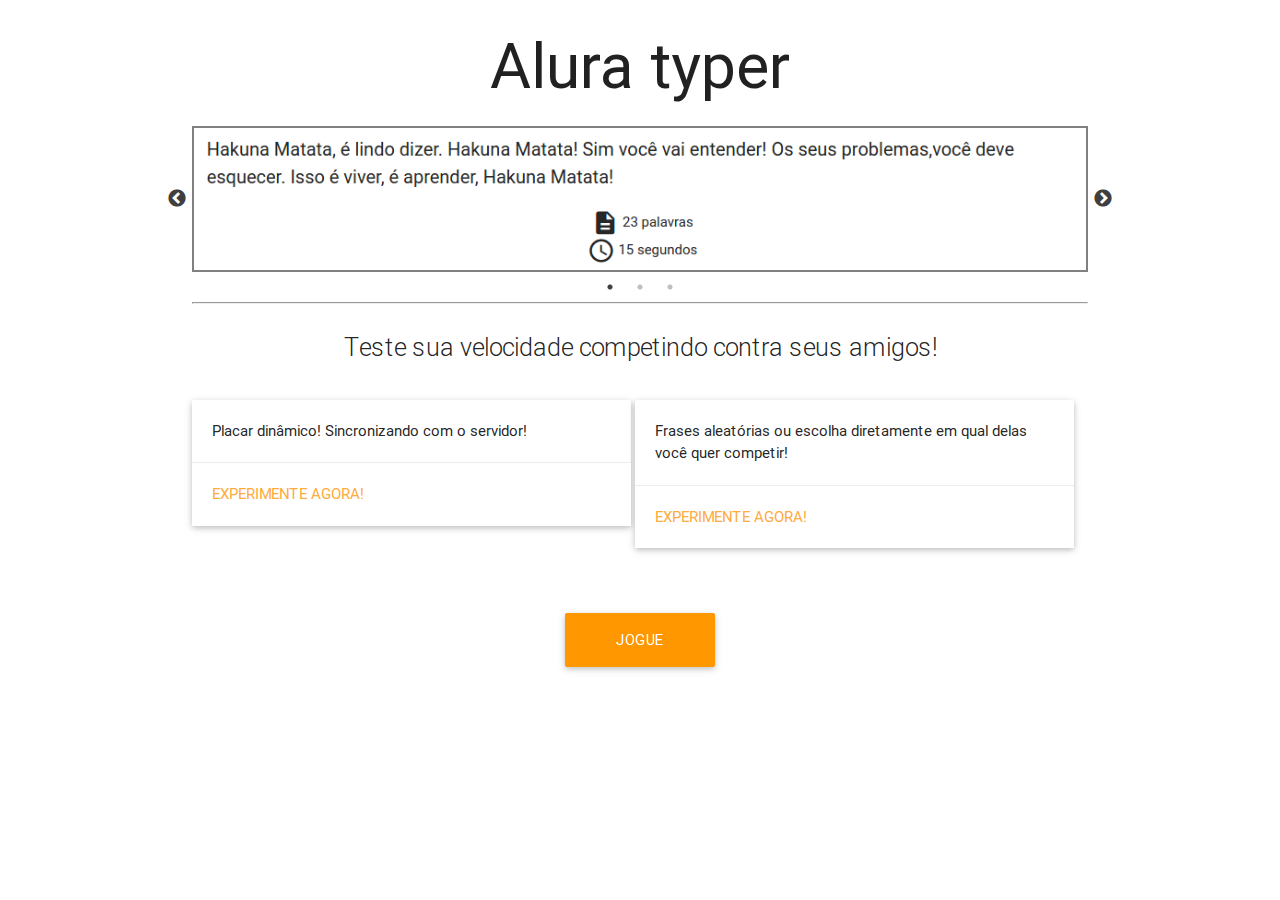
<file: alura-typer/public/index.html>
<!DOCTYPE html>
<html lang="en">

<head>
  <meta charset="UTF-8">
  <title>Alura Typer</title>
  <!--Import materialize.css-->
  <link rel="stylesheet" href="css/libs/materialize.min.css">
  <!-- Import Google Material Icons -->
  <link href="css/libs/google-fonts.css" rel="stylesheet">
  <link rel="stylesheet" type="text/css" href="slick/slick.css" />
  <link rel="stylesheet" type="text/css" href="slick/slick-theme.css" />
  <link href="css/index.css" rel="stylesheet">
</head>

<body>
  <section class="container">
    <h1 class="center titulo header">Alura typer</h1>
    <div class="slick">
      <img src="img/slide1.png" class="imagem-jogo">
      <img src="img/slide2.png" class="imagem-jogo">
      <img src="img/slide3.png" class="imagem-jogo">
    </div>
    <hr>
    <p class="flow-text center">Teste sua velocidade competindo contra seus amigos!</p>
    <div class="card">
      <div class="card-image">
        <!-- <img src="images/sample-1.jpg"> -->
      </div>
      <div class="card-content">
        <p>Placar dinâmico! Sincronizando com o servidor!</p>
      </div>
      <div class="card-action">
        <a href="principal.html">Experimente agora!</a>
      </div>
    </div>
    <div class="card">
      <div class="card-image">
        <!-- <img src="img/sl.jpg"> -->
      </div>
      <div class="card-content">
        <p>Frases aleatórias ou escolha diretamente em qual delas você quer competir!</p>
      </div>
      <div class="card-action">
        <a href="principal.html">Experimente agora!</a>
      </div>
    </div>

    <a class="waves-effect waves-light btn-large orange" id="botao-jogue" href="principal.html">Jogue agora!</a>

  </section>

  <script src="js/jquery.js"></script>
  <script src="slick/slick.min.js"></script>
  <script src="js/slick.js"></script>

</body>

</html>
</file>
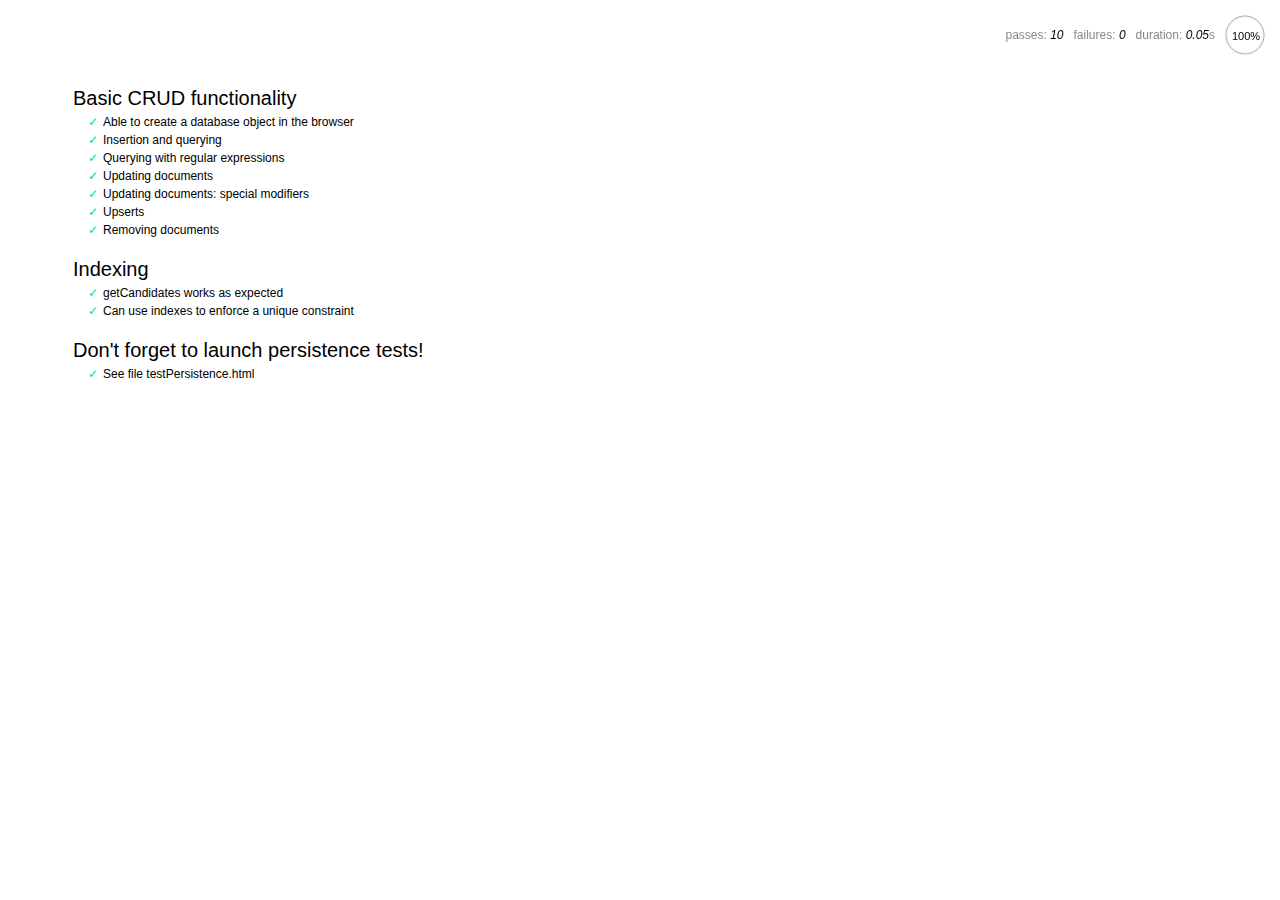
<file: alura-typer/servidor/node_modules/nedb/browser-version/test/index.html>
<!DOCTYPE html>
<html>
<head>
  <meta charset="utf-8">
  <title>Mocha tests for NeDB</title>
  <link rel="stylesheet" href="mocha.css">
</head>
<body>
  <div id="mocha"></div>
  <script src="jquery.min.js"></script>
  <script src="chai.js"></script>
  <script src="underscore.min.js"></script>
  <script src="mocha.js"></script>
  <script>mocha.setup('bdd')</script>
  <script src="../out/nedb.min.js"></script>
  <script src="localforage.js"></script>
  <script src="nedb-browser.js"></script>
  <script>
    mocha.checkLeaks();
    mocha.globals(['jQuery']);
    mocha.run();
  </script>
</body>
</html>
</file>
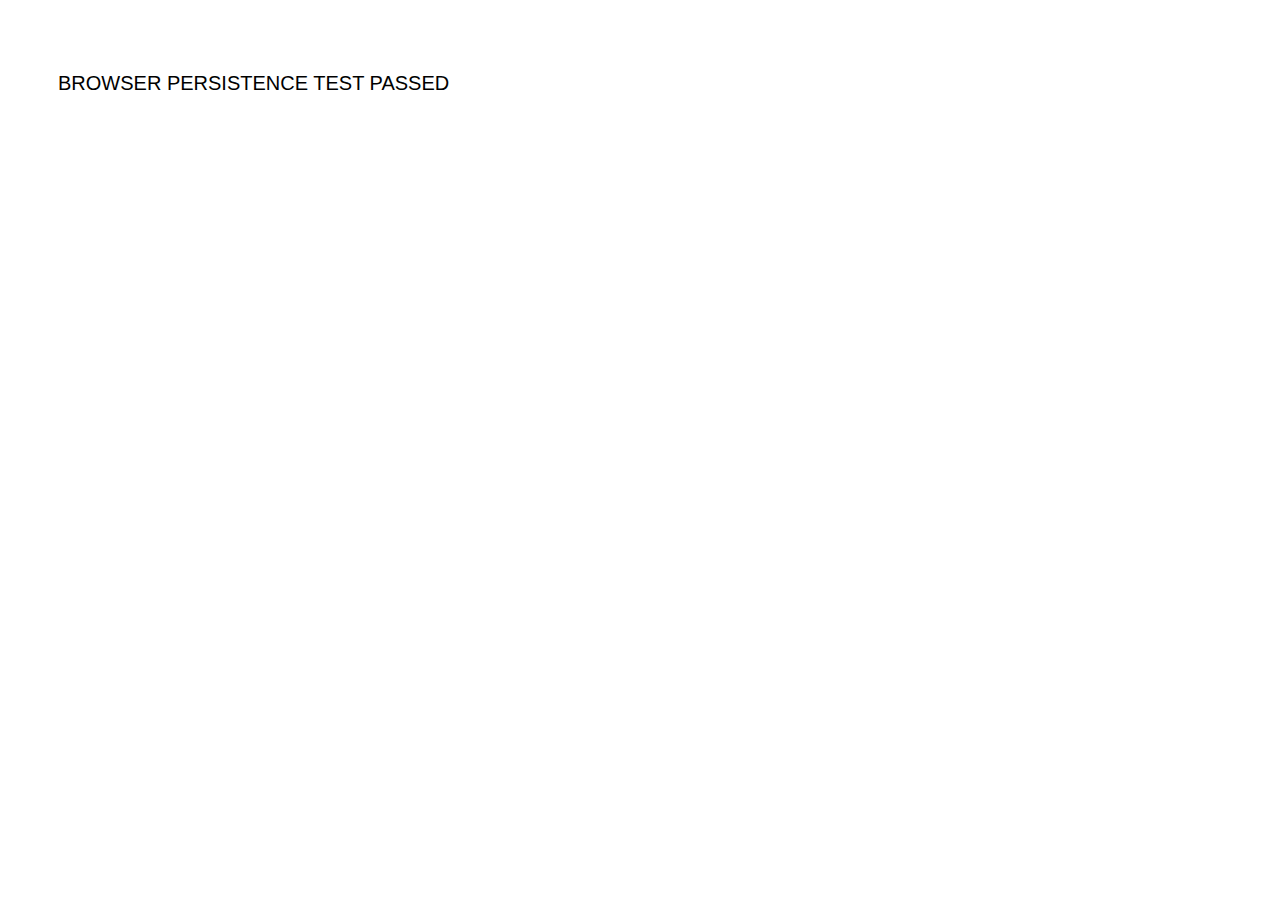
<file: alura-typer/servidor/node_modules/nedb/browser-version/test/testPersistence.html>
<!DOCTYPE html>
<html>
<head>
  <meta charset="utf-8">
  <title>Test NeDB persistence in the browser</title>
  <link rel="stylesheet" href="mocha.css">
</head>
<body>
  <div id="results"></div>
  <script src="../out/nedb.js"></script>
  <script src="./testPersistence.js"></script>
</body>
</html>
</file>
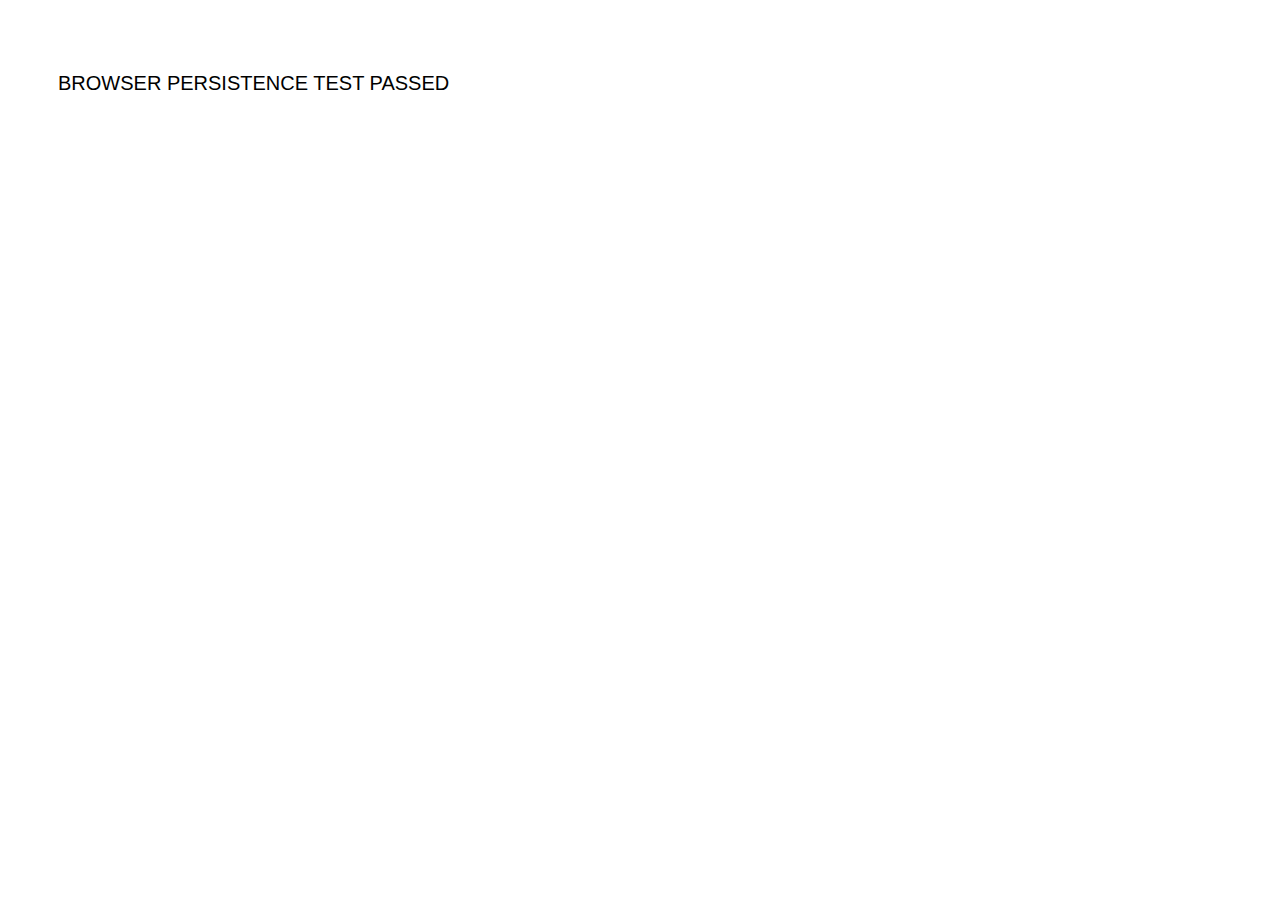
<file: alura-typer/servidor/node_modules/nedb/browser-version/test/testPersistence2.html>
<!DOCTYPE html>
<html>
<head>
  <meta charset="utf-8">
  <title>Test NeDB persistence in the browser - Results</title>
  <link rel="stylesheet" href="mocha.css">
</head>
<body>
  <div id="results"></div>
  <script src="jquery.min.js"></script>
  <script src="../out/nedb.js"></script>
  <script src="./testPersistence2.js"></script>
</body>
</html>
</file>
<file: alura-typer/public/css/libs/google-fonts.css>
/* fallback */
@font-face {
  font-family: 'Material Icons';
  font-style: normal;
  font-weight: 400;
  src: local('../../fonts/Material Icons'), local('../../fonts/MaterialIcons-Regular'), url(https://fonts.gstatic.com/s/materialicons/v17/2fcrYFNaTjcS6g4U3t-Y5ZjZjT5FdEJ140U2DJYC3mY.woff2) format('woff2');
}

.material-icons {
  font-family: 'Material Icons';
  font-weight: normal;
  font-style: normal;
  font-size: 24px;
  line-height: 1;
  letter-spacing: normal;
  text-transform: none;
  display: inline-block;
  white-space: nowrap;
  word-wrap: normal;
  direction: ltr;
  -webkit-font-feature-settings: 'liga';
  -webkit-font-smoothing: antialiased;
}
</file>
<file: alura-typer/servidor/node_modules/nedb/browser-version/test/mocha.css>
@charset "UTF-8";
body {
  font: 20px/1.5 "Helvetica Neue", Helvetica, Arial, sans-serif;
  padding: 60px 50px;
}

#mocha ul, #mocha li {
  margin: 0;
  padding: 0;
}

#mocha ul {
  list-style: none;
}

#mocha h1, #mocha h2 {
  margin: 0;
}

#mocha h1 {
  margin-top: 15px;
  font-size: 1em;
  font-weight: 200;
}

#mocha h1 a {
  text-decoration: none;
  color: inherit;
}

#mocha h1 a:hover {
  text-decoration: underline;
}

#mocha .suite .suite h1 {
  margin-top: 0;
  font-size: .8em;
}

#mocha h2 {
  font-size: 12px;
  font-weight: normal;
  cursor: pointer;
}

#mocha .suite {
  margin-left: 15px;
}

#mocha .test {
  margin-left: 15px;
}

#mocha .test:hover h2::after {
  position: relative;
  top: 0;
  right: -10px;
  content: '(view source)';
  font-size: 12px;
  font-family: arial;
  color: #888;
}

#mocha .test.pending:hover h2::after {
  content: '(pending)';
  font-family: arial;
}

#mocha .test.pass.medium .duration {
  background: #C09853;
}

#mocha .test.pass.slow .duration {
  background: #B94A48;
}

#mocha .test.pass::before {
  content: '✓';
  font-size: 12px;
  display: block;
  float: left;
  margin-right: 5px;
  color: #00d6b2;
}

#mocha .test.pass .duration {
  font-size: 9px;
  margin-left: 5px;
  padding: 2px 5px;
  color: white;
  -webkit-box-shadow: inset 0 1px 1px rgba(0,0,0,.2);
  -moz-box-shadow: inset 0 1px 1px rgba(0,0,0,.2);
  box-shadow: inset 0 1px 1px rgba(0,0,0,.2);
  -webkit-border-radius: 5px;
  -moz-border-radius: 5px;
  -ms-border-radius: 5px;
  -o-border-radius: 5px;
  border-radius: 5px;
}

#mocha .test.pass.fast .duration {
  display: none;
}

#mocha .test.pending {
  color: #0b97c4;
}

#mocha .test.pending::before {
  content: '◦';
  color: #0b97c4;
}

#mocha .test.fail {
  color: #c00;
}

#mocha .test.fail pre {
  color: black;
}

#mocha .test.fail::before {
  content: '✖';
  font-size: 12px;
  display: block;
  float: left;
  margin-right: 5px;
  color: #c00;
}

#mocha .test pre.error {
  color: #c00;
}

#mocha .test pre {
  display: inline-block;
  font: 12px/1.5 monaco, monospace;
  margin: 5px;
  padding: 15px;
  border: 1px solid #eee;
  border-bottom-color: #ddd;
  -webkit-border-radius: 3px;
  -webkit-box-shadow: 0 1px 3px #eee;
}

#report.pass .test.fail {
  display: none;
}

#report.fail .test.pass {
  display: none;
}

#error {
  color: #c00;
  font-size: 1.5  em;
  font-weight: 100;
  letter-spacing: 1px;
}

#stats {
  position: fixed;
  top: 15px;
  right: 10px;
  font-size: 12px;
  margin: 0;
  color: #888;
}

#stats .progress {
  float: right;
  padding-top: 0;
}

#stats em {
  color: black;
}

#stats a {
  text-decoration: none;
  color: inherit;
}

#stats a:hover {
  border-bottom: 1px solid #eee;
}

#stats li {
  display: inline-block;
  margin: 0 5px;
  list-style: none;
  padding-top: 11px;
}

code .comment { color: #ddd }
code .init { color: #2F6FAD }
code .string { color: #5890AD }
code .keyword { color: #8A6343 }
code .number { color: #2F6FAD }
</file>
<file: alura-typer/public/css/index.css>
.card{
	width: 49%;
	display: inline-block;
	vertical-align: top;
}


#botao-jogue{
	width: 150px;
	display: block;
	margin: 50px auto;
}

.imagem-jogo {
	border: 2px solid gray;
}
.slick {
    height: auto; /*Ajustando a altura conforme o tamanho do elemento*/
}

.slick-prev:before, .slick-next:before{  /*Adicionando cor na seta do slick*/
    color: black;
}
</file>
